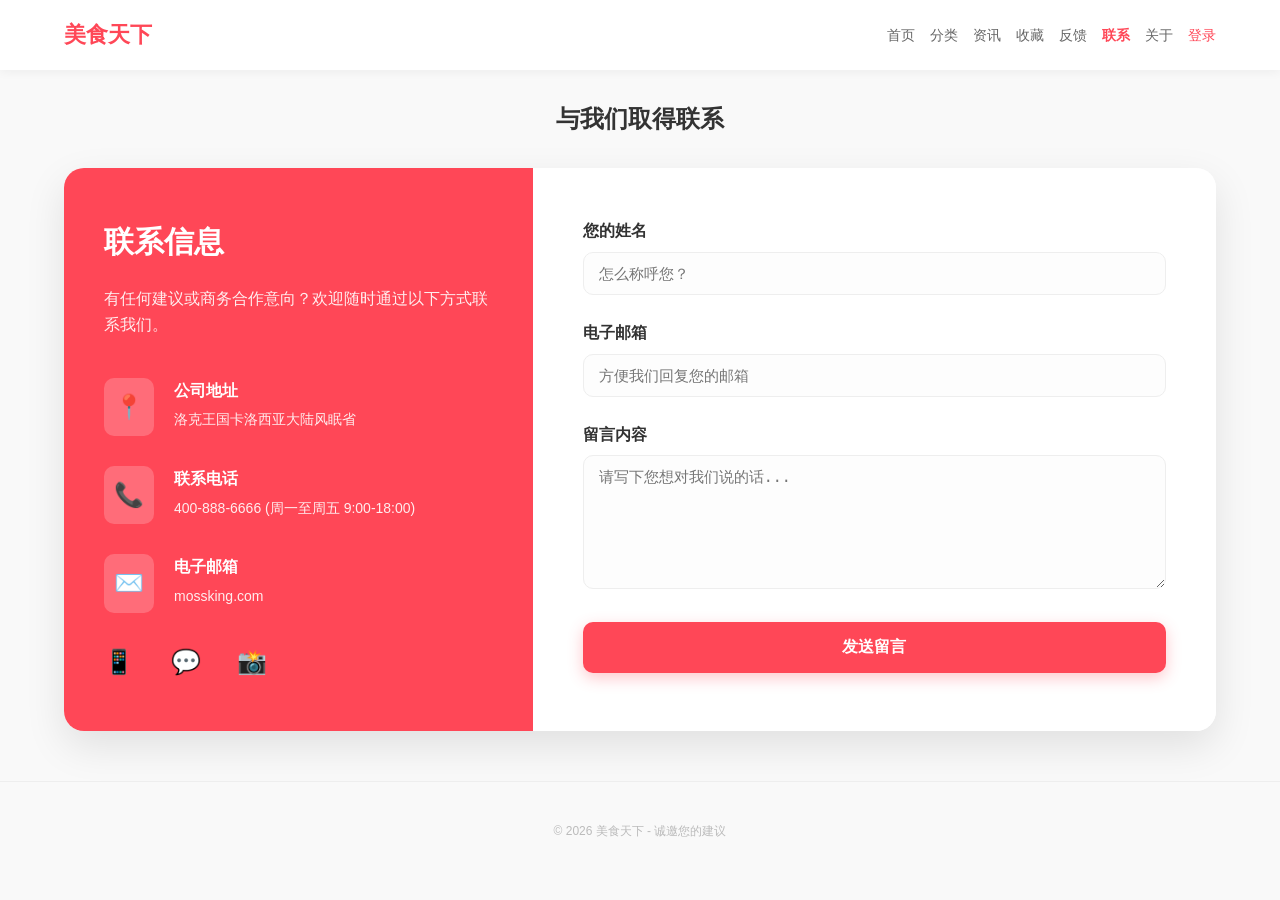
<file: pages/contact.html>
<!DOCTYPE html>
<html lang="zh-CN">
<head>
    <meta charset="UTF-8">
    <title>联系我们 - 舌尖上的美味</title>
    <link rel="stylesheet" href="../css/style.css">
    <style>
        /* 针对该页面的强力补丁 */
        .contact-container {
            display: flex;
            background: #fff;
            border-radius: 20px;
            overflow: hidden;
            box-shadow: 0 15px 40px rgba(0,0,0,0.1);
            min-height: 500px;
            margin-top: 20px;
        }

        /* 左侧红色区域 */
        .contact-info-side {
            flex: 1;
            background: #ff4757; /* 直接使用红色，确保可见 */
            color: #ffffff;
            padding: 50px 40px;
            display: flex;
            flex-direction: column;
            justify-content: space-between;
        }

        .contact-info-side h2 { font-size: 30px; margin-bottom: 20px; color: #fff; }
        .contact-info-side p { opacity: 0.9; margin-bottom: 40px; }

        .info-detail-item {
            display: flex;
            align-items: flex-start;
            margin-bottom: 30px;
        }

        .info-icon {
            font-size: 24px;
            margin-right: 20px;
            background: rgba(255,255,255,0.2);
            padding: 10px;
            border-radius: 10px;
        }

        .info-text h4 { margin-bottom: 5px; color: #fff; }
        .info-text p { margin-bottom: 0; font-size: 14px; }

        /* 右侧表单区域 */
        .contact-form-side {
            flex: 1.5;
            padding: 50px;
            background: #ffffff;
        }

        .form-row { margin-bottom: 25px; }
        .form-row label { display: block; margin-bottom: 8px; font-weight: bold; color: #333; }
        .form-row input, .form-row textarea {
            width: 100%;
            padding: 12px 15px;
            border: 1px solid #eee;
            border-radius: 10px;
            background: #fdfdfd;
            font-size: 15px;
            outline: none;
            transition: 0.3s;
        }

        .form-row input:focus, .form-row textarea:focus {
            border-color: #ff4757;
            background: #fff;
        }

        .submit-btn {
            width: 100%;
            padding: 15px;
            background: #ff4757;
            color: white;
            border: none;
            border-radius: 10px;
            font-size: 16px;
            font-weight: bold;
            cursor: pointer;
            transition: 0.3s;
            box-shadow: 0 5px 15px rgba(255,71,87,0.3);
        }

        .submit-btn:hover {
            background: #ff6b81;
            transform: translateY(-2px);
        }

        @media (max-width: 900px) {
            .contact-container { flex-direction: column; }
        }
    </style>
</head>
<body>
    <nav class="navbar">
        <div class="logo">美食天下</div>
        <ul class="nav-links">
            <li><a href="../index.html">首页</a></li>
            <li><a href="category.html">分类</a></li>
            <li><a href="news.html">资讯</a></li>
            <li><a href="favorites.html">收藏</a></li>
            <li><a href="feedback.html">反馈</a></li>
            <li><a href="contact.html" class="active">联系</a></li>
            <li><a href="about.html">关于</a></li>
            <li><a href="login.html" style="color:#ff4757">登录</a></li>
        </ul>
    </nav>

    <main class="container">
        <h2 class="section-title">与我们取得联系</h2>
        
        <div class="contact-container">
            <!-- 左侧：联系信息 -->
            <div class="contact-info-side">
                <div>
                    <h2>联系信息</h2>
                    <p>有任何建议或商务合作意向？欢迎随时通过以下方式联系我们。</p>
                    
                    <div class="info-detail-item">
                        <div class="info-icon">📍</div>
                        <div class="info-text">
                            <h4>公司地址</h4>
                            <p>洛克王国卡洛西亚大陆风眠省</p>
                        </div>
                    </div>

                    <div class="info-detail-item">
                        <div class="info-icon">📞</div>
                        <div class="info-text">
                            <h4>联系电话</h4>
                            <p>400-888-6666 (周一至周五 9:00-18:00)</p>
                        </div>
                    </div>

                    <div class="info-detail-item">
                        <div class="info-icon">✉️</div>
                        <div class="info-text">
                            <h4>电子邮箱</h4>
                            <p>mossking.com</p>
                        </div>
                    </div>
                </div>

                <div style="font-size: 24px; letter-spacing: 15px;">
                    <span>📱</span> <span>💬</span> <span>📸</span>
                </div>
            </div>

            <!-- 右侧：表单 -->
            <div class="contact-form-side">
                <div class="form-row">
                    <label>您的姓名</label>
                    <input type="text" placeholder="怎么称呼您？">
                </div>
                <div class="form-row">
                    <label>电子邮箱</label>
                    <input type="email" placeholder="方便我们回复您的邮箱">
                </div>
                <div class="form-row">
                    <label>留言内容</label>
                    <textarea rows="6" placeholder="请写下您想对我们说的话..."></textarea>
                </div>
                <button class="submit-btn" onclick="alert('发送成功！我们会尽快回复。')">发送留言</button>
            </div>
        </div>
    </main>

    <footer>© 2026 美食天下 - 诚邀您的建议</footer>
</body>
</html>
</file>
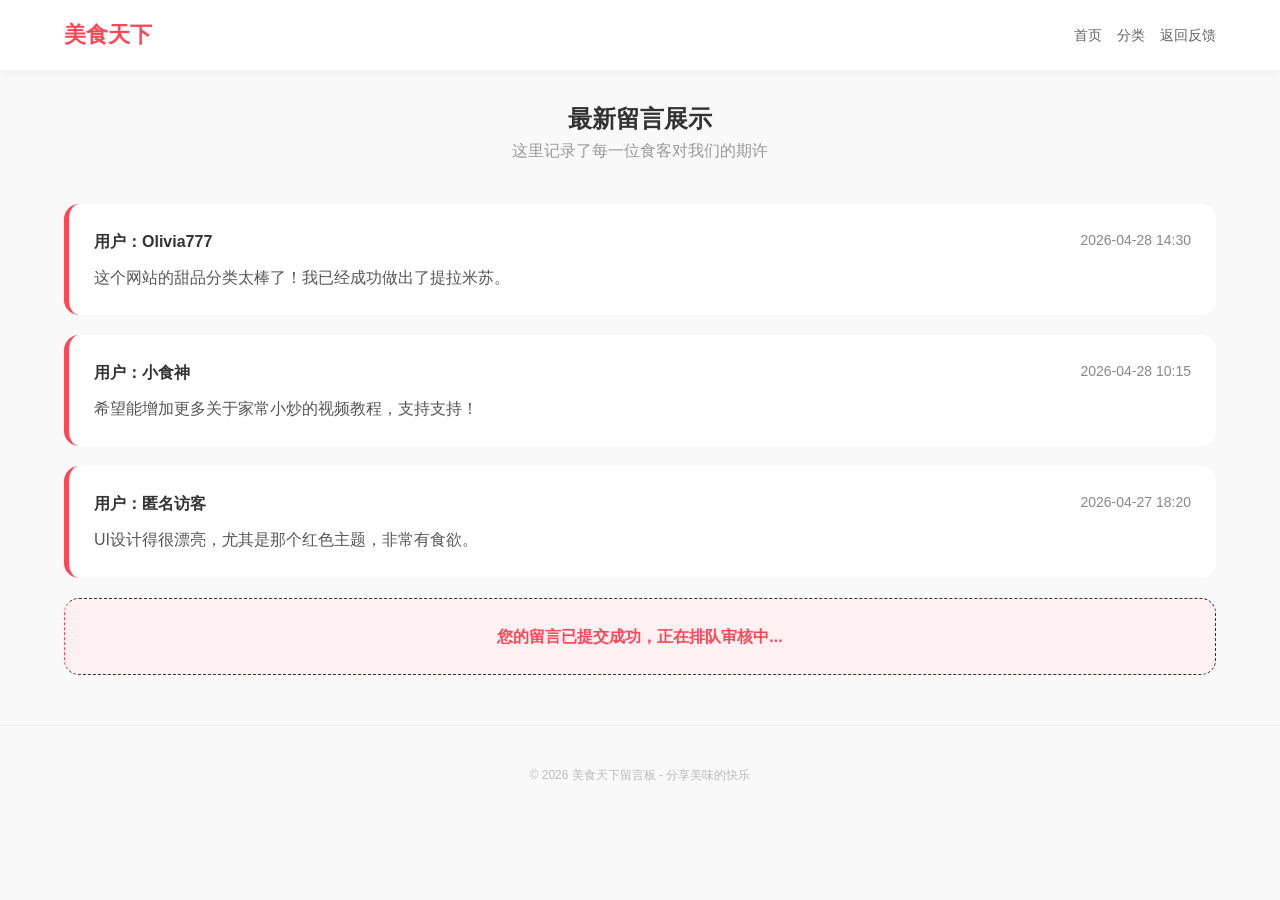
<file: pages/list.html>
<!DOCTYPE html>
<html lang="zh-CN">
<head>
    <meta charset="UTF-8">
    <title>留言板 - 美食天下</title>
    <link rel="stylesheet" href="../css/style.css">
    <style>
        .msg-card { background: #fff; padding: 25px; border-radius: 15px; margin-bottom: 20px; border-left: 5px solid #ff4757; box-shadow: var(--shadow); }
        .msg-header { display: flex; justify-content: space-between; margin-bottom: 10px; color: #888; font-size: 14px; }
        .msg-user { color: #333; font-weight: bold; font-size: 16px; }
        .msg-content { color: #555; line-height: 1.6; }
    </style>
</head>
<body>
    <nav class="navbar">
        <div class="logo">美食天下</div>
        <ul class="nav-links">
            <li><a href="../index.html">首页</a></li>
            <li><a href="category.html">分类</a></li>
            <li><a href="feedback.html">返回反馈</a></li>
        </ul>
    </nav>

    <main class="container">
        <h2 class="section-title">最新留言展示</h2>
        <p style="text-align:center; color:#999; margin-top:-30px; margin-bottom:40px;">这里记录了每一位食客对我们的期许</p>

        <!-- 模拟留言列表 -->
        <div class="msg-card">
            <div class="msg-header">
                <span class="msg-user">用户：Olivia777</span>
                <span>2026-04-28 14:30</span>
            </div>
            <div class="msg-content">这个网站的甜品分类太棒了！我已经成功做出了提拉米苏。</div>
        </div>

        <div class="msg-card">
            <div class="msg-header">
                <span class="msg-user">用户：小食神</span>
                <span>2026-04-28 10:15</span>
            </div>
            <div class="msg-content">希望能增加更多关于家常小炒的视频教程，支持支持！</div>
        </div>

        <div class="msg-card">
            <div class="msg-header">
                <span class="msg-user">用户：匿名访客</span>
                <span>2026-04-27 18:20</span>
            </div>
            <div class="msg-content">UI设计得很漂亮，尤其是那个红色主题，非常有食欲。</div>
        </div>

        <div class="msg-card" style="background: #fff1f2; border-style: dashed; border-width: 1px;">
            <p style="text-align: center; color: #ff4757; font-weight: bold;">您的留言已提交成功，正在排队审核中...</p>
        </div>
    </main>

    <footer>© 2026 美食天下留言板 - 分享美味的快乐</footer>
</body>
</html>
</file>
<file: css/style.css>
* {
    margin: 0;
    padding: 0;
    box-sizing: border-box;
}

body {
    font-family: 'Microsoft YaHei', sans-serif;
    background: #f9f9f9;
    color: #333;
    line-height: 1.6;
}

.navbar {
    display: flex;
    justify-content: space-between;
    align-items: center;
    padding: 0 5%;
    height: 70px;
    background: #fff;
    box-shadow: 0 2px 10px rgba(0, 0, 0, 0.05);
    position: sticky;
    top: 0;
    z-index: 1000;
}

.logo {
    font-size: 22px;
    font-weight: bold;
    color: #ff4757;
}

.nav-links {
    display: flex;
    list-style: none;
}

.nav-links li {
    margin-left: 15px;
}

.nav-links a {
    text-decoration: none;
    color: #666;
    font-size: 14px;
    transition: 0.3s;
}

.nav-links a:hover,
.nav-links a.active {
    color: #ff4757;
    font-weight: bold;
}

.hero {
    height: 300px;
    background: linear-gradient(rgba(0, 0, 0, 0.4), rgba(0, 0, 0, 0.4)), url('https://images.unsplash.com/photo-1504674900247-0877df9cc836?auto=format&fit=crop&w=1350&q=80');
    background-size: cover;
    background-position: center;
    display: flex;
    flex-direction: column;
    justify-content: center;
    align-items: center;
    color: white;
}

.container {
    width: 90%;
    max-width: 1200px;
    margin: 30px auto;
}

.section-title {
    text-align: center;
    margin-bottom: 30px;
    font-size: 24px;
}

.food-grid {
    display: grid;
    grid-template-columns: repeat(auto-fill, minmax(250px, 1fr));
    gap: 20px;
}

.food-card {
    background: #fff;
    border-radius: 10px;
    overflow: hidden;
    box-shadow: 0 4px 10px rgba(0, 0, 0, 0.05);
    cursor: pointer;
    transition: 0.3s;
}

.food-card:hover {
    transform: translateY(-5px);
}

.img-container {
    width: 100%;
    height: 180px;
    overflow: hidden;
}

.img-container img {
    width: 100%;
    height: 100%;
    object-fit: cover;
}

.food-info {
    padding: 15px;
}

.food-info h3 {
    font-size: 18px;
    margin-bottom: 5px;
}

.price {
    color: #ff4757;
    font-weight: bold;
    font-size: 18px;
}

.fav-btn {
    padding: 5px 12px;
    border: 1px solid #ff4757;
    background: #fff;
    color: #ff4757;
    border-radius: 5px;
    cursor: pointer;
}

footer {
    text-align: center;
    padding: 40px 0;
    color: #bbb;
    font-size: 12px;
    border-top: 1px solid #eee;
    margin-top: 50px;
}
</file>
